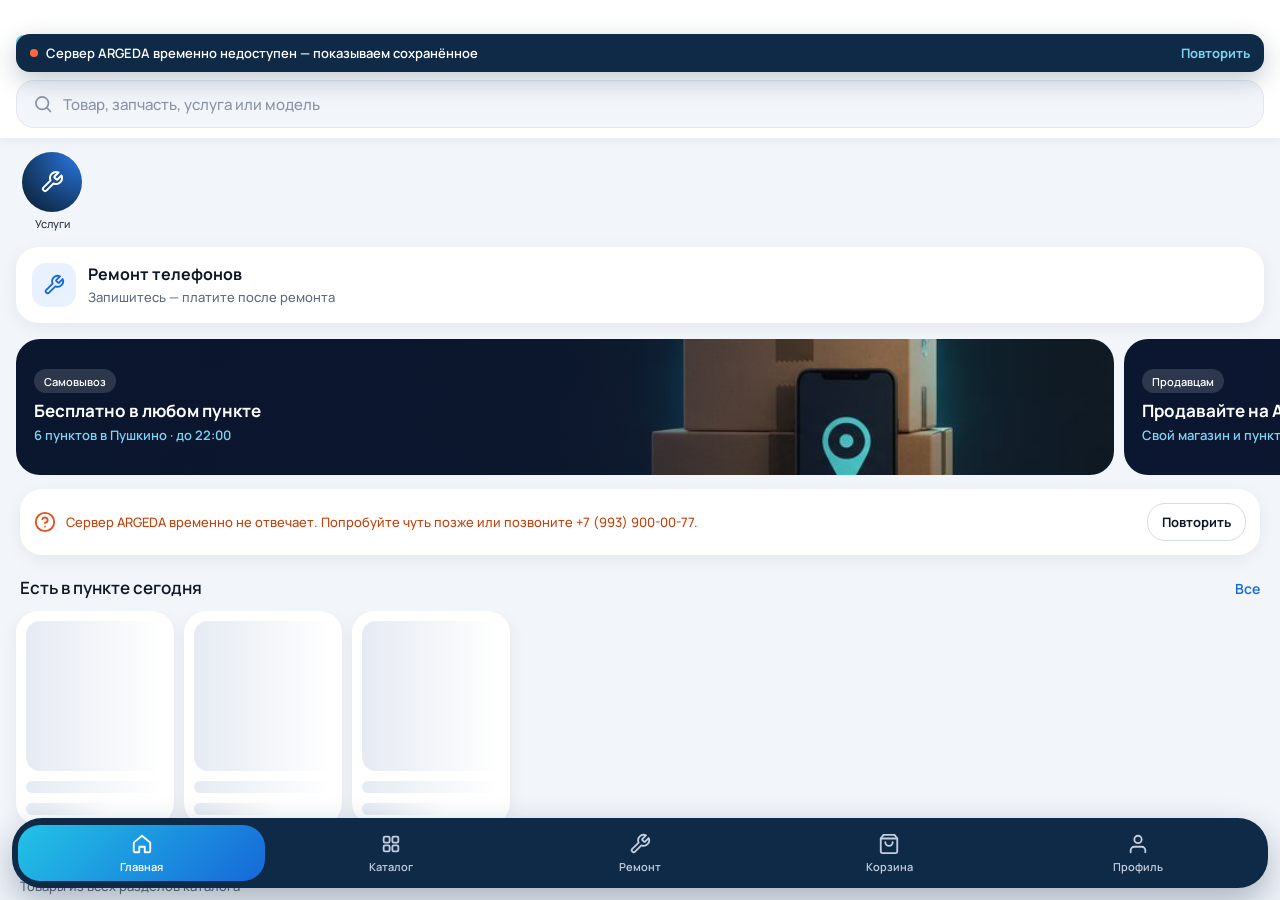
<file: android/argeda-new-demo/app/src/main/assets/index.html>
<!doctype html>
<html lang="ru">
<head>
<meta charset="utf-8">
<meta name="viewport" content="width=device-width, initial-scale=1, maximum-scale=1, viewport-fit=cover">
<title>ARGEDA</title>
<link rel="stylesheet" href="fonts.css">
<link rel="stylesheet" href="app.css">
</head>
<body>
<main id="view"></main>
<nav id="dock" class="dock"></nav>
<div id="toast" role="status"></div>
<div id="net" role="status"><span>Нет связи — показываем сохранённое</span><button data-a="retryNet">Повторить</button></div>
<div id="sheet-bg" data-a="closeSheet"></div>
<div id="sheet" role="dialog" aria-modal="true"></div>
<input type="file" id="photoIn" accept="image/*" capture="environment" hidden>
<script src="icons.js"></script>
<script src="qrcode.js"></script>
<script src="app.js"></script>
</body>
</html>
</file>
<file: android/argeda-new-demo/app/src/main/assets/fonts.css>
/* Manrope — фирменный шрифт argeda.ru. Переменный шрифт (200–800), два файла: кириллица и латиница.
   Лицензия SIL OFL 1.1 — fonts/LICENSE-Manrope.txt. Лежит в приложении, интернет не нужен. */
@font-face {
  font-family: 'Manrope';
  font-style: normal;
  font-weight: 200 800;
  font-display: block;
  src: url(fonts/manrope-cyrillic.woff2) format('woff2-variations'), url(fonts/manrope-cyrillic.woff2) format('woff2');
  unicode-range: U+0301, U+0400-045F, U+0490-0491, U+04B0-04B1, U+2116;
}
@font-face {
  font-family: 'Manrope';
  font-style: normal;
  font-weight: 200 800;
  font-display: block;
  src: url(fonts/manrope-latin.woff2) format('woff2-variations'), url(fonts/manrope-latin.woff2) format('woff2');
  unicode-range: U+0000-00FF, U+0131, U+0152-0153, U+02BB-02BC, U+02C6, U+02DA, U+02DC, U+0304, U+0308, U+0329, U+2000-206F, U+20AC, U+2122, U+2191, U+2193, U+2212, U+2215, U+FEFF, U+FFFD;
}
</file>
<file: android/argeda-new-demo/app/src/main/assets/app.css>
/* Стиль приложения ARGEDA — по макету в Figma «ARGEDA — приложение (дизайн v1)», шрифт и цвета как на argeda.ru (Manrope, #1668D9, #0E2A47).
   Цвета заданы токенами: светлая тема по умолчанию, тёмная — :root[data-theme="dark"] (ставит app.js по теме телефона). */
:root {
  --top: 28px;
  --navy: #0E2A47; --blue: #1668D9; --sky: #7FD3F2; --coral: #FF6A3D; --ok: #12B76A;
  --ink: #0E1726; --ink2: #26303F; --text2: #4A5568; --muted: #5F6A7D; --muted-ic: #8A93A6;
  --bg: #F2F5FA; --card: #FFFFFF; --photo: #FFFFFF; --line: #EEF2F7; --line2: #D5DCE7; --field: #E1E7F0; --soft: #E6EBF3;
  --sel: #0E2A47; --sel-ink: #FFFFFF; --sel-muted: #AEB8CC; --dock: #0E2A47;
  --t-blue: #E8F1FD; --t-green: #E7F8EF; --t-violet: #F0ECFE; --t-coral: #FFEDE7; --t-amber: #FFF4E5;
  --ok-text: #0B8A50; --wait-text: #B25E00; --amber-text: #8A5A00; --err-text: #C2410C; --err-strong: #D92D20;
  --violet: #6E4BE8; --coral-ic: #E2501F; --link: #1668D9;
  --shadow: rgba(14,23,38,.06); --shadow2: rgba(14,23,38,.1);
  color-scheme: light;
}
:root[data-theme="dark"] {
  --ink: #E8EDF6; --ink2: #D5DCE8; --text2: #B8C2D3; --muted: #9AA6BA; --muted-ic: #8D99AE;
  --bg: #0B1220; --card: #151F33; --photo: #D9E0EA; --line: #223049; --line2: #34425E; --field: #2A3752; --soft: #1E2A41;
  --sel: #E8EDF6; --sel-ink: #0B1220; --sel-muted: #4A5568; --dock: #1A2741;
  --t-blue: rgba(90,162,255,.16); --t-green: rgba(63,208,140,.15); --t-violet: rgba(160,130,255,.17); --t-coral: rgba(255,122,80,.15); --t-amber: rgba(240,168,28,.15);
  --ok-text: #4ADE9A; --wait-text: #F5B754; --amber-text: #F2C66B; --err-text: #FF8A6E; --err-strong: #FF7B6E;
  --blue: #3C8DFF; --violet: #A88BFF; --coral-ic: #FF8A5C; --link: #6AAEFF;
  --shadow: rgba(0,0,0,.28); --shadow2: rgba(0,0,0,.35);
  color-scheme: dark;
}
* { box-sizing: border-box; margin: 0; padding: 0; -webkit-tap-highlight-color: transparent; }
html, body { height: 100%; overflow: hidden; background: var(--bg); }
body { font-family: 'Manrope', sans-serif; color: var(--ink); -webkit-font-smoothing: antialiased; user-select: none; }
button { font: inherit; color: inherit; background: none; border: 0; cursor: pointer; }
input { font: inherit; color: inherit; border: 0; outline: 0; background: none; user-select: text; }
#view { position: absolute; inset: 0; overflow-y: auto; overscroll-behavior: contain; }
.scr { min-height: 100%; padding-bottom: 130px; }
.scr.light { padding-top: var(--top); }
.scr.nodock { padding-bottom: 130px; }
.row { display: flex; align-items: center; }
.between { justify-content: space-between; }
.u16 { font: 600 16px 'Manrope'; }
.muted { color: var(--muted); }
.tap { transition: transform .12s; }
.tap:active { transform: scale(.97); }

/* Нижнее меню: подписи у всех вкладок */
.dock { position: fixed; left: 12px; right: 12px; bottom: 12px; height: 70px; border-radius: 30px; background: var(--dock);
  display: flex; align-items: center; gap: 2px; padding: 0 6px; box-shadow: 0 14px 34px rgba(14,42,71,.32); z-index: 20; }
.dock.hide { display: none; }
.dk { position: relative; flex: 1; min-width: 0; height: 56px; border-radius: 22px; display: flex; flex-direction: column; align-items: center; justify-content: center; gap: 4px;
  font: 600 11px 'Manrope'; color: #C3CDE0; }
.dk.on { background: linear-gradient(135deg, #22C3E6, #1668D9); color: #fff; }
.dk span { white-space: nowrap; }
.badge { position: absolute; top: 4px; left: calc(50% + 4px); min-width: 18px; height: 18px; padding: 0 5px; border-radius: 9px; background: var(--coral);
  color: #fff; font: 700 11px/18px 'Manrope'; font-style: normal; text-align: center; }

/* Общие элементы */
.pill { display: inline-flex; align-items: center; gap: 6px; height: 28px; padding: 0 12px; border-radius: 14px; font: 600 12px 'Manrope'; white-space: nowrap; }
.pill.ok { background: var(--t-green); color: var(--ok-text); }
.pill.ok i, .pill.wait i { width: 7px; height: 7px; border-radius: 4px; background: var(--ok); }
.pill.wait { background: var(--t-amber); color: var(--wait-text); }
.pill.wait i { background: #F59E0B; }
.pill.glass { background: rgba(255,255,255,.14); color: #fff; }
.pill.soft { background: var(--soft); color: var(--text2); }
.pill.blue { background: var(--t-blue); color: var(--blue); }
.card { background: var(--card); border-radius: 22px; box-shadow: 0 4px 18px var(--shadow); }
.sq { width: 44px; height: 44px; border-radius: 14px; display: flex; align-items: center; justify-content: center; flex: none; }
.c-blue { background: var(--t-blue); } .c-green { background: var(--t-green); } .c-violet { background: var(--t-violet); } .c-coral { background: var(--t-coral); }
.c-solid { background: #1668D9; }
.sec-h { display: flex; justify-content: space-between; align-items: baseline; gap: 12px; margin: 22px 20px 12px; }
.sec-h h3 { font: 600 17px/1.3 'Manrope'; min-width: 0; }
.sec-h button { font: 600 14px 'Manrope'; color: var(--link); flex: none; }
.sec-h small { display: block; font: 500 13px 'Manrope'; color: var(--muted); margin-top: 4px; }
.btn { height: 54px; border-radius: 18px; display: flex; align-items: center; justify-content: center; gap: 10px; font: 700 16px 'Manrope';
  color: #fff; background: linear-gradient(135deg, #2C7BEA, #1668D9); width: 100%; }
.btn.dark { background: var(--sel); color: var(--sel-ink); }
.btn.outline { background: var(--card); color: var(--ink); border: 1.5px solid var(--line2); }
.btn.danger { background: #D92D20; color: #fff; } .btn.outline.danger { background: var(--card); color: var(--coral-ic); border-color: var(--coral-ic); }
.btn:disabled { opacity: .45; }
.icon-btn { width: 44px; height: 44px; border-radius: 22px; display: flex; align-items: center; justify-content: center; position: relative; flex: none; color: var(--ink); }
.icon-btn.glass { background: rgba(255,255,255,.1); }
.icon-btn.white { background: var(--card); box-shadow: 0 4px 14px var(--shadow2); }
.top { margin: 6px 16px 0; display: flex; align-items: center; justify-content: space-between; gap: 8px; }
.top .h { font: 700 17px/1.25 'Manrope'; text-align: center; flex: 1; min-width: 0; display: -webkit-box; -webkit-line-clamp: 2; -webkit-box-orient: vertical; overflow: hidden; }
.kicker { font: 600 12px 'Manrope'; letter-spacing: .06em; text-transform: uppercase; color: var(--muted); }
.empty { margin: 60px 32px 0; text-align: center; }
.empty .sq { width: 72px; height: 72px; border-radius: 24px; margin: 0 auto; }
.empty h3 { font: 600 18px 'Manrope'; margin-top: 18px; }
.empty p { font: 500 14px/1.5 'Manrope'; color: var(--muted); margin: 8px 0 20px; }
.empty .btn + .btn { margin-top: 10px; }

/* Главная */
.hero { position: relative; padding: var(--top) 0 46px; background: radial-gradient(120% 90% at 85% 0%, #1E4FA8 0%, #0E2A47 60%); color: #fff; overflow: hidden; }
.hero .wm { position: absolute; right: -70px; top: 10px; opacity: .06; pointer-events: none; }
.hero-top { margin: 8px 20px 0; height: 44px; gap: 10px; }
.brand { display: flex; align-items: center; gap: 10px; font: 700 18px 'Manrope'; letter-spacing: .02em; }
.pickup { display: inline-flex; align-items: center; gap: 6px; height: 32px; padding: 0 12px; border-radius: 16px; background: rgba(255,255,255,.1); font: 500 13px 'Manrope'; color: #fff; white-space: nowrap; min-width: 0; overflow: hidden; }
.pickup b { color: var(--sky); font-weight: 600; }
.search { margin: 14px 20px 0; height: 54px; border-radius: 18px; background: var(--card); display: flex; align-items: center; gap: 10px; padding: 0 7px 0 16px; color: var(--muted-ic); font: 500 15px 'Manrope'; }
.hero .search { background: #fff; color: #8A93A6; }
.search span, .search input { flex: 1; text-align: left; min-width: 0; white-space: nowrap; overflow: hidden; text-overflow: ellipsis; }
.search input { height: 100%; color: var(--ink); }
.search.light { border: 1.5px solid var(--field); }
.scan { width: 40px; height: 40px; border-radius: 13px; background: #0E2A47; display: flex; align-items: center; justify-content: center; flex: none; }
/* Поиск, закреплённый сверху при прокрутке главной */
.stick { position: fixed; left: 0; right: 0; top: 0; z-index: 18; padding: calc(var(--top) + 6px) 16px 10px; background: #0E2A47; box-shadow: 0 8px 24px rgba(14,42,71,.25);
  transform: translateY(-110%); transition: transform .2s; }
.stick.show { transform: none; }
.stick .search { margin: 0; height: 48px; background: #fff; color: #8A93A6; }
.repair { margin: -34px 16px 0; position: relative; padding: 16px; display: block; width: calc(100% - 32px); text-align: left; }
.repair .t { font: 700 16px 'Manrope'; }
.repair .s { font: 500 13px 'Manrope'; color: var(--muted); margin-top: 3px; white-space: nowrap; overflow: hidden; text-overflow: ellipsis; }
.qrb { margin-left: auto; height: 40px; padding: 0 14px; border-radius: 14px; background: #0E2A47; color: #fff; display: flex; align-items: center; gap: 8px; font: 700 14px 'Manrope'; flex: none; }
.quick { display: flex; gap: 10px; margin: 16px 16px 0; }
.qt { flex: 1; min-width: 0; min-height: 96px; padding: 12px 4px 10px; display: flex; flex-direction: column; align-items: center; gap: 8px; font: 600 12px 'Manrope'; }
.qt .qn { display: -webkit-box; -webkit-line-clamp: 2; -webkit-box-orient: vertical; overflow: hidden; text-align: center; line-height: 1.2; }
.banners { display: flex; gap: 10px; overflow-x: auto; padding: 0 16px; margin-top: 16px; scrollbar-width: none; scroll-snap-type: x mandatory; }
.banners::-webkit-scrollbar { display: none; }
.promo { flex: none; width: 88%; height: 136px; border-radius: 24px; padding: 16px 18px; display: flex; flex-direction: column; justify-content: center; align-items: flex-start;
  color: #fff; text-align: left; scroll-snap-align: center; position: relative; overflow: hidden; background-color: #0E2A47; background-repeat: no-repeat; }
.promo .wm { position: absolute; right: -36px; top: -14px; opacity: .12; pointer-events: none; }
.promo .pin { position: absolute; right: 34px; top: 38px; width: 60px; height: 60px; border-radius: 30px; background: rgba(255,255,255,.14); display: flex; align-items: center; justify-content: center; }
.promo .pill { position: relative; height: 24px; padding: 0 10px; font-size: 11px; }
.promo .h { position: relative; max-width: 62%; font: 700 17px/1.2 'Manrope'; margin-top: 8px; }
.promo .p { position: relative; max-width: 62%; font: 600 13px/1.3 'Manrope'; color: var(--sky); margin-top: 6px; }
.promo.prod { flex-direction: row; align-items: center; gap: 12px; background: radial-gradient(90% 120% at 100% 100%, #3E8BF0 0%, #1668D9 35%, #0E2A47 100%); }
.promo.prod .tx { flex: 1; min-width: 0; }
.promo.prod .h { max-width: none; font-size: 15px; line-height: 1.3; display: -webkit-box; -webkit-line-clamp: 3; -webkit-box-orient: vertical; overflow: hidden; }
.promo .im { width: 96px; height: 96px; border-radius: 20px; background: #fff; display: flex; align-items: center; justify-content: center; flex: none; }
.promo .im img { width: 84px; height: 84px; object-fit: contain; }
.hs { display: flex; gap: 10px; padding: 0 16px 4px; overflow-x: auto; scrollbar-width: none; }
.hs::-webkit-scrollbar { display: none; }

/* Карточка товара в списке */
.pc { width: 158px; flex: none; min-width: 0; background: var(--card); border-radius: 22px; padding: 10px; box-shadow: 0 4px 18px var(--shadow); text-align: left; display: flex; flex-direction: column; }
.grid .pc { width: auto; }
.pc-img { position: relative; height: 150px; border-radius: 14px; background: var(--photo); display: flex; align-items: center; justify-content: center; overflow: hidden; }
.pc-img img { width: 128px; height: 128px; object-fit: contain; }
.pc .fv { position: absolute; top: 6px; right: 6px; width: 32px; height: 32px; border-radius: 16px; background: rgba(255,255,255,.92); display: flex; align-items: center; justify-content: center; color: #0E1726; }
.pc .fv.on { color: #E2501F; }
.pc .disc { position: absolute; left: 6px; top: 6px; background: var(--coral); color: #fff; font: 700 11px 'Manrope'; padding: 3px 7px; border-radius: 8px; }
.pc .rate { margin-top: 6px; font: 600 12px 'Manrope'; color: var(--ink2); display: flex; align-items: center; gap: 4px; }
.pc .rate span { color: var(--muted); font-weight: 500; }
.av { display: inline-flex; align-items: center; gap: 5px; margin-top: 8px; font: 600 12px 'Manrope'; white-space: nowrap; overflow: hidden; text-overflow: ellipsis; max-width: 100%; }
.av::before { content: ""; width: 7px; height: 7px; border-radius: 4px; flex: none; }
.av.today { color: var(--ok-text); } .av.today::before { background: var(--ok); }
.av.pre { color: var(--wait-text); } .av.pre::before { background: #F59E0B; }
.av.none { color: var(--muted); } .av.none::before { background: var(--line2); }
.pc-name { font: 500 13px/1.3 'Manrope'; height: 51px; overflow: hidden; margin-top: 5px; color: var(--ink2); display: -webkit-box; -webkit-line-clamp: 3; -webkit-box-orient: vertical; }
.pc .fit { margin-top: 5px; }
.pc-row { display: flex; align-items: flex-end; justify-content: space-between; gap: 6px; margin-top: auto; padding-top: 8px; }
.pc .pr { min-width: 0; font: 700 16px 'Manrope'; }
.pc .pr s { display: block; font: 500 11px 'Manrope'; color: var(--muted); margin: 2px 0 0; }
.add { width: 34px; height: 34px; border-radius: 12px; background: #1668D9; display: flex; align-items: center; justify-content: center; flex: none; }
.add.in { background: var(--ok); }
.grid { display: grid; grid-template-columns: repeat(2, minmax(0, 1fr)); gap: 10px; margin: 14px 16px 0; }
.fit { display: flex; align-items: center; gap: 4px; font: 600 12px/1.25 'Manrope'; color: var(--ok-text); }

/* Каталог */
.title { margin: 10px 20px 0; display: flex; align-items: center; justify-content: space-between; }
.title h1 { font: 800 28px 'Manrope'; }
.seg { margin: 14px 20px 0; height: 46px; border-radius: 16px; background: var(--soft); display: flex; padding: 4px; }
.seg button { flex: 1; border-radius: 12px; font: 600 14px 'Manrope'; color: var(--text2); }
.seg .on { background: var(--sel); color: var(--sel-ink); }
.photo { margin: 14px 20px 0; padding: 14px; border-radius: 22px; background: linear-gradient(120deg, #DDF3FC, #E8F1FD); color: #0E1726; display: flex; align-items: center; gap: 12px; width: calc(100% - 40px); text-align: left; }
:root[data-theme="dark"] .photo { background: linear-gradient(120deg, rgba(127,211,242,.16), rgba(90,162,255,.14)); color: var(--ink); }
.photo .t { font: 700 15px 'Manrope'; }
.photo .s { font: 500 13px 'Manrope'; color: var(--text2); margin-top: 2px; }
.cats { margin: 14px 20px 0; display: grid; grid-template-columns: repeat(2, minmax(0, 1fr)); gap: 10px; }
.cat { padding: 12px; min-height: 120px; display: flex; flex-direction: column; justify-content: space-between; gap: 10px; text-align: left; }
.cat .ph { width: 56px; height: 56px; border-radius: 16px; background: var(--photo); display: flex; align-items: center; justify-content: center; overflow: hidden; border: 1px solid var(--line); }
.cat .ph img { width: 50px; height: 50px; object-fit: contain; }
.cat .n { font: 700 14px/1.25 'Manrope'; }
.cat .d { font: 500 13px 'Manrope'; color: var(--muted); margin-top: 3px; }
.svc { margin: 10px 20px 0; padding: 14px; display: flex; align-items: center; gap: 12px; width: calc(100% - 40px); text-align: left; }
.svc .n { font: 700 15px 'Manrope'; }
.svc .d { font: 500 13px 'Manrope'; color: var(--muted); margin-top: 2px; }
.svc .mid { flex: 1; min-width: 0; }
.svc .p { font: 700 15px 'Manrope'; white-space: nowrap; margin-top: 6px; }
/* Поиск: история, частые запросы, разделы */
.hint { margin: 14px 20px 0; display: flex; flex-wrap: wrap; gap: 8px; }
.hint button { height: 36px; padding: 0 14px; border-radius: 12px; background: var(--card); font: 600 14px 'Manrope'; box-shadow: 0 2px 10px var(--shadow); display: inline-flex; align-items: center; gap: 6px; }
.hint-h { margin: 18px 20px 0; display: flex; justify-content: space-between; align-items: baseline; }
.hint-h + .hint { margin-top: 10px; }
.hint-h button { font: 600 13px 'Manrope'; color: var(--link); }
.sugg { margin: 12px 16px 0; padding: 4px 14px; }
.sugg button { width: 100%; display: flex; align-items: center; gap: 10px; padding: 11px 0; text-align: left; font: 500 14px 'Manrope'; }
.sugg button + button { border-top: 1px solid var(--line); }
.sugg b { font-weight: 700; }
.sugg em { margin-left: auto; font: 500 12px 'Manrope'; font-style: normal; color: var(--muted); white-space: nowrap; }

/* Товар */
.pimg { position: relative; height: calc(392px + var(--top) - 28px); background: var(--photo); border-radius: 0 0 32px 32px; }
.pimg .bar { position: absolute; z-index: 2; top: calc(var(--top) + 8px); left: 16px; right: 16px; display: flex; justify-content: space-between; }
.pimg .bar div { display: flex; gap: 10px; }
.pimg .icon-btn.white { background: #fff; color: #0E1726; }
.pimg .icon-btn.fav-on { color: #E2501F; }
.dots { position: absolute; bottom: 16px; left: 0; right: 0; display: flex; justify-content: center; gap: 6px; }
.dots i { width: 7px; height: 7px; border-radius: 4px; background: #D5DCE7; }
.dots i.on { width: 22px; background: #1668D9; }
.pbody { padding: 16px 20px 0; }
.ptitle { font: 600 18px/1.35 'Manrope'; margin-top: 12px; color: var(--ink); }
.rating { display: inline-flex; align-items: center; gap: 7px; margin-top: 10px; padding: 0; background: none; border: 0; font: 600 13px 'Manrope'; color: var(--text2); cursor: pointer; }
.rating b { color: var(--ink); font-weight: 700; }
.rating span { color: var(--muted); font-weight: 500; }
.price { font: 800 30px 'Manrope'; margin-top: 10px; }
/* Звёзды рейтинга: серая подложка + золотая доля сверху */
.stars { display: inline-flex; gap: 2px; vertical-align: middle; line-height: 0; }
.stars .star { position: relative; display: inline-block; }
.stars .s-bg, .stars .s-fg { position: absolute; inset: 0; overflow: hidden; display: block; }
.stars .s-fg { width: 0; }
.stars svg { display: block; }
/* Отзывы */
.rev-h { margin-top: 24px; }
.rev-h .demo { font: 700 10px 'Manrope'; text-transform: uppercase; letter-spacing: .4px; color: var(--muted); background: var(--soft); padding: 2px 7px; border-radius: 8px; margin-left: 8px; vertical-align: middle; }
.rev-sum { display: flex; gap: 14px; align-items: center; }
.rev-big { display: flex; flex-direction: column; align-items: center; gap: 4px; min-width: 84px; }
.rev-big .v { font: 700 34px 'Manrope'; color: var(--ink); line-height: 1; }
.rev-big .s { font: 500 12px 'Manrope'; color: var(--muted); }
.rev-bars { flex: 1; min-width: 0; display: flex; flex-direction: column; gap: 5px; }
.rbar { display: flex; align-items: center; gap: 7px; font: 600 12px 'Manrope'; color: var(--text2); }
.rbar span { width: 9px; text-align: right; }
.rbar i { flex: 1; height: 7px; border-radius: 4px; background: var(--soft); overflow: hidden; }
.rbar i b { display: block; height: 100%; border-radius: 4px; background: #F5A623; }
.rbar em { width: 26px; text-align: right; color: var(--muted); font-style: normal; font-weight: 500; }
.revs { margin: 14px 20px 0; }
.rev { padding: 14px 0; border-top: 1px solid var(--line); }
.revs .rev:first-child { border-top: 0; padding-top: 2px; }
.rev-top { display: flex; align-items: center; gap: 10px; }
.rev-av { width: 36px; height: 36px; border-radius: 50%; background: var(--t-blue); color: var(--blue); font: 700 15px 'Manrope'; display: flex; align-items: center; justify-content: center; flex: none; }
.rev-id { flex: 1; min-width: 0; }
.rev-nm { font: 600 14px 'Manrope'; color: var(--ink); margin-bottom: 3px; }
.rev-dt { font: 500 12px 'Manrope'; color: var(--muted); flex: none; }
.rev-tx { margin-top: 9px; font: 400 14px/1.45 'Manrope'; color: var(--text2); }
.revempty { display: flex; gap: 12px; align-items: center; }
.revempty .t { font: 600 15px 'Manrope'; color: var(--ink); }
.revempty .s { font: 500 13px 'Manrope'; color: var(--muted); margin-top: 2px; }
.empty.sm { padding: 24px 20px; text-align: center; }
.empty.sm p { color: var(--muted); margin-bottom: 12px; }
.srch-flt { margin-top: 12px; }
/* Карточка онлайн-оплаты в заказе */
.payc .t { font: 600 15px 'Manrope'; color: var(--ink); }
.payc .s { font: 500 13px 'Manrope'; color: var(--muted); margin-top: 2px; }
.payc.paid { display: flex; align-items: center; gap: 12px; background: var(--t-green); }
.payc.paid .t { color: var(--ok-text); }
.fitbox { margin-top: 14px; padding: 12px 14px; border-radius: 18px; display: flex; gap: 10px; align-items: center; font: 600 14px/1.35 'Manrope'; }
.fitbox.yes { background: var(--t-green); color: var(--ok-text); }
.fitbox.no { background: var(--soft); color: var(--ink); flex-direction: column; align-items: flex-start; }
.fitbox small { display: block; font: 500 12px/1.35 'Manrope'; opacity: .85; margin-top: 2px; }
.fitbox .row { flex-wrap: wrap; gap: 6px; }
.fitbox .linkb { padding: 0; font-size: 13px; }
.info { margin-top: 14px; padding: 4px 16px; }
.info .r { display: flex; align-items: center; gap: 12px; padding: 12px 0; }
.info .r + .r { border-top: 1px solid var(--line); }
.info .t { font: 600 14px 'Manrope'; }
.info .s { font: 500 13px 'Manrope'; color: var(--muted); margin-top: 2px; }
.upsell { margin-top: 12px; padding: 14px 16px; border: 2px solid var(--line2); display: flex; align-items: center; gap: 12px; width: 100%; text-align: left; transition: border-color .15s; }
.upsell.on { border-color: var(--blue); }
.upsell .t { font: 700 15px 'Manrope'; }
.upsell .s { font: 500 13px 'Manrope'; color: var(--muted); margin-top: 2px; }
.tg { margin-left: auto; width: 50px; height: 30px; border-radius: 15px; background: var(--line2); position: relative; flex: none; transition: background .15s; }
.tg i { position: absolute; top: 3px; left: 3px; width: 24px; height: 24px; border-radius: 12px; background: #fff; transition: left .15s; }
.on > .tg, .tg.on { background: #1668D9; }
.on > .tg i, .tg.on i { left: 23px; }
.pbody .sec-h { margin-left: 0; margin-right: 0; }
.more-h { margin: 24px 20px 12px; }
.bbar { position: fixed; left: 0; right: 0; bottom: 0; padding: 14px 20px 20px; background: var(--card); box-shadow: 0 -6px 24px var(--shadow2);
  display: flex; align-items: center; gap: 14px; border-radius: 26px 26px 0 0; z-index: 15; }
.bbar .sum .s { font: 500 12px 'Manrope'; color: var(--muted); }
.bbar .sum .v { font: 700 20px 'Manrope'; margin-top: 4px; white-space: nowrap; }
.bbar .btn { flex: 1; }
.pstep { display: flex; align-items: center; gap: 4px; height: 54px; padding: 0 6px; border-radius: 18px; background: var(--soft); font: 700 17px 'Manrope'; flex: none; }
.pstep button { width: 40px; height: 44px; display: flex; align-items: center; justify-content: center; color: var(--ink); }
.pstep span { min-width: 22px; text-align: center; }

/* Корзина */
.item { margin: 10px 20px 0; padding: 12px; display: flex; align-items: center; gap: 12px; }
.item .ph { width: 64px; height: 64px; border-radius: 16px; background: var(--photo); border: 1px solid var(--line); display: flex; align-items: center; justify-content: center; flex: none; overflow: hidden; }
.item .ph.svc-ph { background: var(--t-blue); border: 0; }
.item .ph img { width: 58px; height: 58px; object-fit: contain; }
.item .mid { flex: 1; min-width: 0; }
.item .n { font: 600 14px/1.3 'Manrope'; display: -webkit-box; -webkit-line-clamp: 2; -webkit-box-orient: vertical; overflow: hidden; }
.item .s { font: 500 13px 'Manrope'; color: var(--muted); margin-top: 2px; }
.item .pr { font: 600 15px 'Manrope'; margin-top: 6px; }
.item .inst { margin-top: 8px; display: inline-flex; align-items: center; gap: 6px; height: 30px; padding: 0 10px; border-radius: 10px; background: var(--t-blue); color: var(--blue); font: 600 12px 'Manrope'; }
.step { display: flex; align-items: center; gap: 6px; height: 36px; padding: 0 4px; border-radius: 12px; background: var(--bg); font: 700 14px 'Manrope'; flex: none; }
.step button { width: 28px; height: 28px; display: flex; align-items: center; justify-content: center; color: var(--ink); }
.opts { margin: 0 20px; display: flex; gap: 10px; }
.opt { flex: 1; display: flex; flex-direction: column; align-items: flex-start; padding: 14px; border-radius: 20px; background: var(--card); border: 2px solid transparent; text-align: left; }
.opt.on { border-color: var(--blue); }
.opt .t { font: 700 14px 'Manrope'; margin-top: 10px; }
.opt .s { font: 500 13px 'Manrope'; color: var(--muted); margin-top: 2px; }
.addr { margin: 10px 20px 0; padding: 12px 14px; display: flex; align-items: center; gap: 10px; font: 500 13px 'Manrope'; width: calc(100% - 40px); text-align: left; }
.field { margin: 10px 20px 0; padding: 0 14px; height: 52px; display: flex; align-items: center; gap: 10px; }
.field input { flex: 1; height: 100%; font: 500 15px 'Manrope'; min-width: 0; }
.summary { margin: 10px 20px 0; padding: 6px 16px; }
.summary .r { display: flex; justify-content: space-between; padding: 9px 0; font: 500 14px 'Manrope'; color: var(--text2); }
.summary .r b { color: var(--ink); font-weight: 600; }
.summary .r b.free { color: var(--ok-text); }
.summary .tot { border-top: 1px solid var(--line); padding-top: 12px; margin-top: 2px; font: 700 16px 'Manrope'; color: var(--ink); }
.summary .tot b { font: 700 20px 'Manrope'; }

/* Заказ */
.ready { margin: 14px 16px 0; padding: 20px; border-radius: 26px; color: #fff; position: relative; overflow: hidden; background: radial-gradient(100% 120% at 100% 0%, #1E4FA8, #0E2A47 65%); }
.ready .wm { position: absolute; right: -40px; bottom: -60px; opacity: .07; }
.ready .h { font: 800 24px 'Manrope'; margin-top: 12px; }
.ready .s { font: 500 14px/1.45 'Manrope'; color: #C9D6EC; margin-top: 8px; }
.qr { margin: 12px 16px 0; padding: 20px; display: flex; align-items: center; gap: 18px; }
.qr .code { font: 700 22px 'Manrope'; letter-spacing: .04em; margin-top: 6px; }
.qr .s { font: 500 13px/1.4 'Manrope'; color: var(--muted); margin-top: 8px; }
.qr svg, .qr .noqr { flex: none; }
.qr svg { border-radius: 12px; }
.noqr { width: 105px; height: 105px; border-radius: 16px; border: 2px dashed var(--line2); display: flex; align-items: center; justify-content: center; }
.tl { margin: 12px 16px 0; padding: 16px 18px; }
.tl .r { display: flex; gap: 12px; position: relative; padding-bottom: 16px; }
.tl .r:last-child { padding-bottom: 0; }
.tl .c { width: 26px; height: 26px; border-radius: 13px; background: var(--ok); display: flex; align-items: center; justify-content: center; flex: none; position: relative; z-index: 1; }
.tl .c.wait { background: var(--field); }
.tl .ln { position: absolute; left: 12px; top: 26px; bottom: 0; width: 2px; background: #BFEBD3; }
:root[data-theme="dark"] .tl .ln { background: rgba(63,208,140,.4); }
.tl .ln.wait { background: var(--field); }
.tl .t { font: 600 14px 'Manrope'; }
.tl .t.wait { color: var(--muted); }
.tl .s { font: 500 13px 'Manrope'; color: var(--muted); margin-top: 2px; }
.two { margin: 12px 16px 0; display: flex; gap: 10px; }
.two .btn { flex: 1; height: 50px; font-size: 15px; }
.items { margin: 12px 16px 0; padding: 14px 16px; }
.items .s { font: 500 13px/1.4 'Manrope'; color: var(--muted); }
.items .ol { display: flex; justify-content: space-between; gap: 12px; padding: 8px 0; font: 500 13px/1.35 'Manrope'; border-bottom: 1px solid var(--line); }
.items .ol b { white-space: nowrap; }
.olist { margin: 10px 16px 0; padding: 14px 16px; display: flex; align-items: center; gap: 12px; width: calc(100% - 32px); text-align: left; }
.olist .ot { font: 700 14px 'Manrope'; white-space: nowrap; overflow: hidden; text-overflow: ellipsis; }
.olist .os { font: 500 13px 'Manrope'; color: var(--muted); margin-top: 2px; white-space: nowrap; overflow: hidden; text-overflow: ellipsis; }
.olist .col { display: flex; flex-direction: column; align-items: flex-end; gap: 4px; flex: none; }

/* Ремонт */
.sub { margin: 4px 20px 0; font: 500 14px 'Manrope'; color: var(--muted); }
.trust { margin: 12px 20px 0; display: flex; flex-wrap: wrap; gap: 8px; }
.trust > span { display: inline-flex; align-items: center; gap: 6px; height: 32px; padding: 0 12px; border-radius: 12px; background: var(--card); box-shadow: 0 2px 10px var(--shadow); font: 600 13px 'Manrope'; }
.dev { margin: 14px 20px 0; padding: 14px 16px; border-radius: 22px; background: radial-gradient(100% 140% at 100% 0%, #1E4FA8, #0E2A47 70%); color: #fff; display: flex; align-items: center; gap: 12px; }
.dev .k { font: 600 11px 'Manrope'; letter-spacing: .06em; text-transform: uppercase; color: var(--sky); }
.dev .t { font: 700 16px 'Manrope'; margin-top: 3px; }
.dev .s { font: 500 13px 'Manrope'; color: #B9C4D8; margin-top: 2px; }
.dev .ch { margin-left: auto; font: 600 13px 'Manrope'; color: var(--sky); flex: none; }
.probs { margin: 0 20px; display: grid; grid-template-columns: repeat(3, minmax(0, 1fr)); gap: 10px; }
.pb { position: relative; min-height: 108px; padding: 12px; border: 2px solid transparent; display: flex; flex-direction: column; justify-content: space-between; gap: 8px; text-align: left; }
.pb.on { border-color: var(--blue); }
.pb .n { font: 600 13px/1.25 'Manrope'; }
.pb .p { font: 600 13px 'Manrope'; color: var(--blue); margin-top: 2px; }
.pb .mk { position: absolute; top: 10px; right: 10px; width: 22px; height: 22px; border-radius: 11px; background: #1668D9; display: none; align-items: center; justify-content: center; }
.pb.on .mk { display: flex; }
.chips { margin: 0 20px; display: flex; gap: 8px; }
.chips.scroll { overflow-x: auto; margin: 0; padding: 0 20px 4px; scrollbar-width: none; }
.chips.scroll::-webkit-scrollbar { display: none; }
.chip { height: 44px; padding: 0 14px; border-radius: 14px; background: var(--card); display: flex; flex-direction: column; align-items: center; justify-content: center; font: 600 14px 'Manrope'; box-shadow: 0 2px 10px var(--shadow); flex: 1; white-space: nowrap; }
.chips.scroll .chip { flex: none; min-width: 72px; }
.chip small { font: 500 12px 'Manrope'; color: var(--muted); }
.chip.on { background: var(--sel); color: var(--sel-ink); }
.chip.on small { color: var(--sel-muted); }
.chip.flt { flex-direction: row; gap: 6px; }
.chip.flt.on { background: #1668D9; color: #fff; }
.chip .cnt { min-width: 20px; height: 20px; border-radius: 10px; background: #1668D9; color: #fff; font: 700 11px/20px 'Manrope'; text-align: center; padding: 0 5px; }
.book { position: fixed; left: 16px; right: 16px; bottom: 96px; padding: 14px 14px 14px 18px; display: flex; align-items: center; gap: 12px; z-index: 15; }
.book .t { font: 700 14px 'Manrope'; }
.book .s { font: 500 13px 'Manrope'; color: var(--ok-text); margin-top: 2px; }
.book .btn { margin-left: auto; height: 50px; padding: 0 18px; font-size: 15px; width: auto; flex: none; }
.scr.repair-scr { padding-bottom: 210px; }
.svcs { margin: 10px 20px 0; padding: 4px 14px; }
.sv { width: 100%; display: flex; align-items: center; gap: 12px; padding: 12px 0; text-align: left; }
.sv + .sv { border-top: 1px solid var(--line); }
.sv .n { font: 600 14px 'Manrope'; } .sv .d { font: 500 13px 'Manrope'; color: var(--muted); margin-top: 2px; }
.sv b { font: 600 13px 'Manrope'; white-space: nowrap; }
.sv .rd { width: 20px; height: 20px; border-radius: 10px; border: 2px solid var(--line2); flex: none; }
.sv.on .rd { border: 6px solid var(--blue); }

/* Профиль */
.guest { margin: 14px 20px 0; padding: 18px; display: flex; gap: 14px; align-items: center; }
.guest .t { font: 700 16px 'Manrope'; }
.guest .s { font: 500 13px/1.4 'Manrope'; color: var(--muted); margin-top: 3px; }
.readyq { margin: 14px 20px 0; padding: 14px 16px; display: flex; align-items: center; gap: 12px; width: calc(100% - 40px); text-align: left; background: var(--t-green); box-shadow: none; }
.readyq .t { font: 700 15px 'Manrope'; color: var(--ok-text); }
.readyq .s { font: 500 13px 'Manrope'; color: var(--text2); margin-top: 2px; }
.menu { margin: 12px 20px 0; padding: 4px 16px; }
.menu button { width: 100%; display: flex; align-items: center; gap: 12px; padding: 12px 0; text-align: left; font: 600 15px 'Manrope'; }
.menu button + button { border-top: 1px solid var(--line); }
.menu button .lbl { flex: 1; min-width: 0; }
.menu button em { font: 500 13px 'Manrope'; color: var(--muted); font-style: normal; }
.menu button .lbl small { display: block; font: 500 12px 'Manrope'; color: var(--muted); margin-top: 2px; }
.themes { display: flex; gap: 8px; margin-top: 14px; }
.themes button { flex: 1; height: 46px; border-radius: 14px; background: var(--soft); font: 600 14px 'Manrope'; color: var(--ink); }
.themes button.on { background: var(--sel); color: var(--sel-ink); }

/* Шторка и уведомление */
#sheet-bg { position: fixed; inset: 0; background: rgba(14,42,71,.45); opacity: 0; pointer-events: none; transition: opacity .2s; z-index: 40; }
#sheet-bg.open { opacity: 1; pointer-events: auto; }
#sheet { position: fixed; left: 0; right: 0; bottom: 0; background: var(--card); color: var(--ink); border-radius: 28px 28px 0 0; padding: 10px 20px 24px; transform: translateY(105%);
  transition: transform .25s cubic-bezier(.2,.8,.2,1); z-index: 41; max-height: 86%; overflow-y: auto; }
#sheet.open { transform: none; }
#sheet .grip { width: 40px; height: 5px; border-radius: 3px; background: var(--line2); margin: 0 auto 14px; }
#sheet h2 { font: 700 20px 'Manrope'; }
#sheet p { font: 500 14px/1.5 'Manrope'; color: var(--text2); margin-top: 8px; }
#sheet .btn { margin-top: 16px; }
#sheet .field { margin: 14px 0 0; border: 1.5px solid var(--field); border-radius: 16px; box-shadow: none; }
#sheet .field + .field { margin-top: 10px; }
#sheet .err { font: 500 13px 'Manrope'; color: var(--err-strong); margin-top: 6px; display: none; }
#sheet .err.show { display: block; }
#sheet .big { width: 64px; height: 64px; border-radius: 22px; display: flex; align-items: center; justify-content: center; margin-bottom: 14px; }
#sheet .consent { font: 500 12px/1.45 'Manrope'; color: var(--muted); margin: 10px 2px 12px; }
#sheet .consent a { color: var(--link); }
#sheet .lbl2 { font: 600 14px 'Manrope'; margin-top: 18px; }
#sheet .tgrow { margin-top: 16px; display: flex; align-items: center; gap: 12px; width: 100%; text-align: left; font: 600 15px 'Manrope'; }
#sheet .tgrow small { display: block; font: 500 12px 'Manrope'; color: var(--muted); margin-top: 2px; }
#sheet .pair { display: flex; gap: 10px; }
#sheet .pair .field { flex: 1; margin-top: 10px; }
#sheet .pts { margin-top: 14px; display: flex; flex-direction: column; gap: 8px; }
#sheet .pt { display: flex; align-items: center; gap: 6px; padding: 4px 4px 4px 12px; border-radius: 18px; border: 1.5px solid var(--field); }
#sheet .pt.on { border-color: var(--blue); background: var(--t-blue); }
#sheet .pt-main { flex: 1; min-width: 0; display: flex; align-items: center; gap: 12px; padding: 8px 0; text-align: left; }
#sheet .pt .t { font: 700 14px 'Manrope'; }
#sheet .pt .s { font: 500 13px/1.35 'Manrope'; color: var(--muted); margin-top: 2px; }
#sheet .pt .s b { color: var(--ok-text); font-weight: 600; }
#sheet .pt .rd { width: 20px; height: 20px; border-radius: 10px; border: 2px solid var(--line2); flex: none; }
#sheet .pt.on .rd { border: 6px solid var(--blue); }
#sheet .pt .icon-btn { color: var(--blue); }
#toast { position: fixed; left: 24px; right: 24px; bottom: 100px; padding: 14px 16px; border-radius: 16px; background: #0E2A47; color: #fff; font: 600 14px 'Manrope';
  display: flex; align-items: center; gap: 12px; opacity: 0; transform: translateY(10px); transition: .2s; pointer-events: none; z-index: 50; }
:root[data-theme="dark"] #toast { background: #2A3A5C; }
#toast.show { opacity: 1; transform: none; pointer-events: auto; }
#toast button { margin-left: auto; color: var(--sky); font: 700 14px 'Manrope'; flex: none; }
/* Плашка «Нет связи»: сверху, пока сервер недоступен; экраны при этом показывают сохранённое */
#net { position: fixed; left: 16px; right: 16px; top: calc(var(--top) + 6px); z-index: 30; display: none; align-items: center; gap: 10px; padding: 10px 14px; border-radius: 14px; background: #0E2A47; color: #fff; font: 600 13px 'Manrope'; box-shadow: 0 8px 24px rgba(14,42,71,.25); }
#net.show { display: flex; }
#net span { flex: 1; }
#net span::before { content: ''; display: inline-block; width: 8px; height: 8px; border-radius: 50%; background: var(--coral); margin-right: 8px; vertical-align: 1px; }
#net button { color: var(--sky); font: 700 13px 'Manrope'; flex: none; }

/* Данные с сервера: загрузка, ошибки, списки */
.skel { pointer-events: none; }
.pc.skel .pc-img, .card.cat.skel, .sk-l { background: linear-gradient(90deg, var(--soft) 0%, var(--card) 50%, var(--soft) 100%); background-size: 200% 100%; animation: sk 1.2s linear infinite; }
.pc.skel { min-height: 210px; }
.card.cat.skel { min-height: 120px; }
.sk-l { height: 12px; border-radius: 6px; margin-top: 10px; } .sk-l.s { width: 60%; }
@keyframes sk { from { background-position: 200% 0; } to { background-position: 0 0; } }
.loading { padding: 40px 20px; text-align: center; font: 500 14px 'Manrope'; color: var(--muted); }
.loading.sm { padding: 14px 0 0; text-align: left; }
.errbox { margin: 14px 20px 0; padding: 14px; display: flex; align-items: center; gap: 10px; font: 500 13px/1.4 'Manrope'; color: var(--err-text); }
.errbox span { flex: 1; }
.btn.sm { height: 38px; padding: 0 14px; font-size: 13px; flex: none; width: auto; }
.lcount { margin: 12px 20px 0; font: 500 13px 'Manrope'; color: var(--muted); }
.more { margin: 16px 20px 0; text-align: center; font: 500 13px 'Manrope'; color: var(--muted); }
.more .btn { width: 100%; }
.subcats { margin-top: 12px !important; }
.chips.scroll + .chips.scroll { margin-top: 10px; }
.pc-img .noimg, .item .ph .noimg, .cat .ph .noimg { display: flex; align-items: center; justify-content: center; width: 100%; height: 100%; }
img.broken { visibility: hidden; }
.u16 s, .price s { font: 500 12px 'Manrope'; color: var(--muted); margin-left: 6px; }
.price s { font-size: 16px; }
.testline { margin: 18px 20px 0; padding: 10px 14px; border-radius: 14px; background: var(--t-amber); color: var(--amber-text); font: 500 13px/1.4 'Manrope'; }
.pill.test { background: var(--t-amber); color: var(--amber-text); }

/* Карточка товара: галерея, характеристики, описание */
.pimg .gal { position: absolute; left: 0; right: 0; top: calc(var(--top) + 64px); bottom: 34px; display: flex; overflow-x: auto; scroll-snap-type: x mandatory; scrollbar-width: none; }
.pimg .gal::-webkit-scrollbar { display: none; }
.pimg .gi { flex: 0 0 100%; scroll-snap-align: center; display: flex; align-items: center; justify-content: center; }
.pimg .gi img { width: 82%; height: 100%; max-height: 300px; object-fit: contain; }
.attrs { margin-top: 8px; padding: 4px 16px; }
.attrs .ar { display: flex; gap: 12px; padding: 10px 0; font: 500 13px/1.4 'Manrope'; }
.attrs .ar + .ar { border-top: 1px solid var(--line); }
.attrs .ar span { width: 42%; flex: none; color: var(--muted); }
.attrs .ar b { font-weight: 600; word-break: break-word; }
.desc { font: 400 14px/1.55 'Manrope'; color: var(--text2); margin-top: 8px; white-space: pre-line; display: -webkit-box; -webkit-line-clamp: 5; -webkit-box-orient: vertical; overflow: hidden; }
.desc.open { display: block; }
.linkb { font: 600 14px 'Manrope'; color: var(--link); padding: 6px 0; }

/* Корзина и заказ */
.item .warn, .warn { font: 600 13px/1.35 'Manrope'; color: var(--err-text); margin-top: 3px; }
.warn.box { margin: 12px 20px 0; padding: 10px 14px; border-radius: 14px; background: var(--t-coral); }
.item.gone { opacity: .6; }
.note { margin: 12px 24px 0; font: 500 13px/1.45 'Manrope'; color: var(--muted); }

/* Единый поиск: вкладки Всё/Товары/Услуги и карточки услуг */
.seg.sm { margin: 0 20px; height: 42px; }
.seg.sm button i { font-style: normal; font-weight: 700; opacity: .75; margin-left: 2px; }
.slist { display: grid; gap: 10px; margin: 0 20px; }
.srvc { display: flex; align-items: center; gap: 12px; padding: 12px; text-align: left; width: 100%; }
.srvc .ph { width: 56px; height: 56px; border-radius: 16px; overflow: hidden; display: flex; align-items: center; justify-content: center; flex: none; background: var(--photo); border: 1px solid var(--line); }
.srvc .ph.si { background: var(--t-blue); border: 0; }
.srvc .ph img { width: 50px; height: 50px; object-fit: contain; }
.srvc .mid { flex: 1; min-width: 0; }
.srvc .n { font: 600 14px/1.3 'Manrope'; }
.srvc .d { font: 500 12px 'Manrope'; color: var(--muted); margin-top: 2px; }
.srvc .sbadge { display: inline-block; margin-top: 6px; font: 600 11px 'Manrope'; padding: 3px 8px; border-radius: 8px; background: var(--t-green); color: var(--ok-text); }
.srvc .sbadge.out { background: var(--t-blue); color: var(--blue); }
.srvc .pr { display: block; font: 700 15px 'Manrope'; white-space: nowrap; margin-top: 6px; }

/* Главная в стиле маркетплейса: компактная шапка, истории, сетка */
.mhead { position: sticky; top: 0; z-index: 18; background: var(--card); padding: var(--top) 16px 10px; box-shadow: 0 2px 14px var(--shadow); }
.mrow { display: flex; align-items: center; gap: 10px; height: 42px; }
/* Сжатая шапка главной при прокрутке: остаётся только поиск */
.mhead .mrow { overflow: hidden; transition: height .2s ease, opacity .2s ease; }
.mhead.compact .mrow { height: 0; opacity: 0; pointer-events: none; }
.mhead.compact .msearch { margin-top: 2px; }
.mbrand { display: flex; align-items: center; gap: 8px; font: 700 18px 'Manrope'; letter-spacing: .02em; }
.maddr { margin-left: auto; display: flex; align-items: center; gap: 4px; font: 500 12px 'Manrope'; color: var(--ink2); max-width: 48%; min-width: 0; }
.maddr span { white-space: nowrap; overflow: hidden; text-overflow: ellipsis; }
.mbell { width: 40px; height: 40px; }
.msearch { margin: 10px 0 0; height: 48px; background: var(--bg); }
.mhome { padding-bottom: 130px; }
.mhome .repair { margin: 14px 16px 0; }
.stories { display: flex; gap: 12px; overflow-x: auto; scrollbar-width: none; padding: 14px 16px 2px; }
.stories::-webkit-scrollbar { display: none; }
.story { flex: none; width: 72px; display: flex; flex-direction: column; align-items: center; gap: 6px; font: 500 11px/1.15 'Manrope'; color: var(--ink2); text-align: center; }
.story .sph { width: 60px; height: 60px; border-radius: 30px; display: flex; align-items: center; justify-content: center; flex: none; }
.story .sph.grad { background: radial-gradient(120% 120% at 100% 0, #2C7BEA, #0E2A47); }
.story b, .story span:last-child { display: -webkit-box; -webkit-line-clamp: 2; -webkit-box-orient: vertical; overflow: hidden; max-width: 100%; overflow-wrap: anywhere; }

/* Корзина в стиле маркетплейса: галочки выбора, скидки */
.call { display: flex; align-items: center; gap: 10px; margin: 10px 20px 0; font: 600 14px 'Manrope'; }
.cck { width: 24px; height: 24px; border-radius: 8px; border: 2px solid var(--line2); background: var(--card); display: flex; align-items: center; justify-content: center; flex: none; }
.cck.on { background: var(--blue); border-color: var(--blue); }
.cck-sp { width: 24px; flex: none; }
.item .cck { align-self: flex-start; margin-top: 2px; }
.item.unsel { opacity: .55; }
.item .cpr { font: 700 17px 'Manrope'; display: flex; align-items: baseline; gap: 7px; flex-wrap: wrap; }
.item .cpr s { font: 500 12px 'Manrope'; color: var(--muted); }
.item .cpr .cd { font: 700 11px 'Manrope'; color: #fff; background: var(--coral); padding: 2px 6px; border-radius: 7px; }
.item .cbot { display: flex; align-items: center; justify-content: space-between; margin-top: 10px; }
.item .cbot .step { height: 36px; }
.item .cbot .step svg { cursor: pointer; }
.svc-line { align-items: center; }

/* Профиль в стиле маркетплейса */
.phead { display: flex; align-items: center; justify-content: space-between; padding: 8px 20px 4px; }
.phead .pname { font: 800 24px 'Manrope'; }
.psub { padding: 2px 20px 0; font: 500 13px 'Manrope'; color: var(--muted); }
.pquick { display: flex; gap: 10px; padding: 14px 16px 0; }
.pq { flex: 1; background: var(--card); border-radius: 16px; padding: 14px 6px; display: flex; flex-direction: column; align-items: center; gap: 8px; font: 600 12px 'Manrope'; text-align: center; box-shadow: 0 4px 18px var(--shadow); }
.pqic { width: 44px; height: 44px; border-radius: 14px; background: var(--t-blue); display: flex; align-items: center; justify-content: center; }
.walrow { display: flex; gap: 10px; padding: 12px 16px 0; }
.wal { flex: 1; background: var(--card); border-radius: 16px; padding: 14px; text-align: left; box-shadow: 0 4px 18px var(--shadow); }
.wal .ws { font: 500 12px 'Manrope'; color: var(--muted); }
.wal .wv { font: 800 24px 'Manrope'; margin-top: 4px; }
.wal .wlink { margin-top: 8px; font: 600 13px 'Manrope'; color: var(--blue); }
.wal .wsub { font: 500 12px 'Manrope'; color: var(--ok-text); margin-top: 6px; }
.srvrow { display: flex; gap: 8px; padding: 0 16px; overflow-x: auto; scrollbar-width: none; }
.srvrow::-webkit-scrollbar { display: none; }
.srv { flex: 1; min-width: 64px; display: flex; flex-direction: column; align-items: center; gap: 7px; font: 500 11px/1.15 'Manrope'; color: var(--ink2); text-align: center; }
.srvic { width: 54px; height: 54px; border-radius: 17px; display: flex; align-items: center; justify-content: center; flex: none; }
.srvic.c0 { background: var(--t-blue); } .srvic.c1 { background: var(--t-violet); } .srvic.c2 { background: var(--t-coral); } .srvic.c3 { background: var(--t-green); }

/* Настройки: группы */
.gtitle { font: 700 13px 'Manrope'; color: var(--muted); text-transform: uppercase; letter-spacing: .04em; padding: 20px 20px 8px; }
.glist .srow.col { display: block; padding: 12px 0; }
.glist .srow.col .seg { margin-top: 10px; }
.glist .srow.col + button { border-top: 1px solid var(--line); }
.menu .srow.col .lbl { font: 600 15px 'Manrope'; }

/* Отзывы с сайта: фото и ответ продавца. Фильтр: бренды */
.rev-ph { display: flex; gap: 6px; margin-top: 8px; overflow-x: auto; }
.rev-ph img { width: 64px; height: 64px; border-radius: 10px; object-fit: cover; flex: none; }
.rev-rp { margin-top: 8px; padding: 10px 12px; border-radius: 12px; background: var(--soft); font: 500 13px 'Manrope'; color: var(--ink); }
.rev-rp b { display: block; font: 700 12px 'Manrope'; color: var(--muted); margin-bottom: 3px; }
.chips.wrap { flex-wrap: wrap; overflow: visible; }
.chips.wrap .chip small { margin-left: 5px; opacity: .7; }

/* Починки 1.15 */
.card.rev-sum { padding: 14px 16px; }
.rbar em { min-width: 26px; }
.menu .seg button, .menu .seg button + button { width: auto; padding: 0; border-top: 0; justify-content: center; text-align: center; font: 600 14px 'Manrope'; gap: 0; }
.menu .srow.col { display: block; }
</file>
